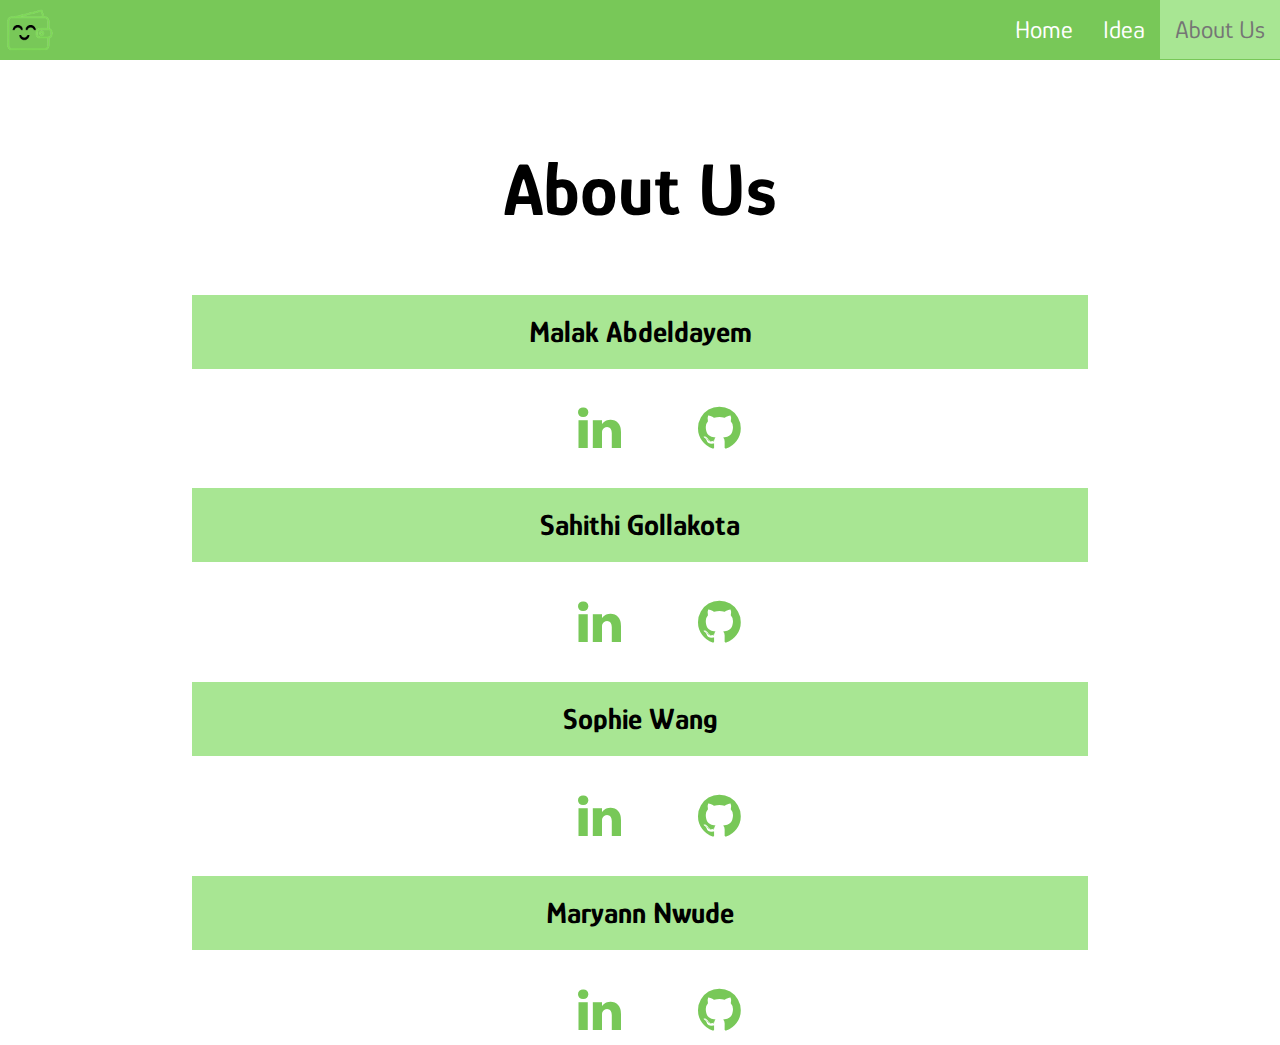
<file: aboutus.html>
<!DOCTYPE html>
<html>
  <head>
    <meta charset="utf-8">
    <meta name="viewport" content="width=device-width">
    <title>Wallee</title>
    <link href="style.css" rel="stylesheet" type="text/css" />
    <link
        href="https://maxcdn.bootstrapcdn.com/font-awesome/4.7.0/css/font-awesome.min.css"
        rel="stylesheet"
        integrity="sha384-wvfXpqpZZVQGK6TAh5PVlGOfQNHSoD2xbE+QkPxCAFlNEevoEH3Sl0sibVcOQVnN"
        crossorigin="anonymous"
      />
  </head>

  <body>
    <div class="nav">
      <a href="index.html"><img src="wallee.png" id="logo"></a>
      <a href="aboutus.html" class="page active">About Us</a>
      <!--<a href="tracker.html" class="page">Tracker</a>-->
      <a href="help.html" class="page">Idea</a>
      <a href="index.html" class="page">Home</a>
    </div>

    <h2>About Us</h2>

    <h2 class="name">Malak Abdeldayem</h2>
      <div class="icons">
        <div class="flex-container">
            <div class="flex">
                <a href="https://www.linkedin.com/in/malak-abdeldayem/" target="_blank">
                <i class="fa fa-linkedin"></i>
                </a>
            </div>
            <div class="flex">
                <a href="https://github.com/malakabdeldayem" target="_blank">
                <i class="fa fa-github"></i>
                </a>
            </div>
        </div>
    </div>
    
    <h2 class="name">Sahithi Gollakota</h2>
      <div class="icons">
        <div class="flex-container">
            <div class="flex">
                <a href="www.linkedin.com/in/sahithig24"" target="_blank">
                <i class="fa fa-linkedin"></i>
                </a>
            </div>
            <div class="flex">
                <a href="https://github.com/sahithig24" target="_blank">
                <i class="fa fa-github"></i>
                </a>
            </div>
        </div>
    </div>
    
    <h2 class="name">Sophie Wang</h2>
      <div class="icons">
        <div class="flex-container">
            <div class="flex">
                <a href="https://www.linkedin.com/in/sophie-wang-a175761b4/" target="_blank">
                <i class="fa fa-linkedin"></i>
                </a>
            </div>
            <div class="flex">
                <a href="https://github.com/swang235" target="_blank">
                <i class="fa fa-github"></i>
                </a>
            </div>
        </div>
    </div>

    <h2 class="name">Maryann Nwude</h2>
     <div class="icons">
        <div class="flex-container">
            <div class="flex">
                <a href="https://www.linkedin.com/in/maryann-nwude/" target="_blank">
                <i class="fa fa-linkedin"></i>
                </a>
            </div>
            <div class="flex">
                <a href="https://github.com/MaryannN" target="_blank">
                <i class="fa fa-github"></i>
                </a>
            </div>
        </div>
    </div>
  
    <script src="script.js"></script>
  </body>
</html>
</file>
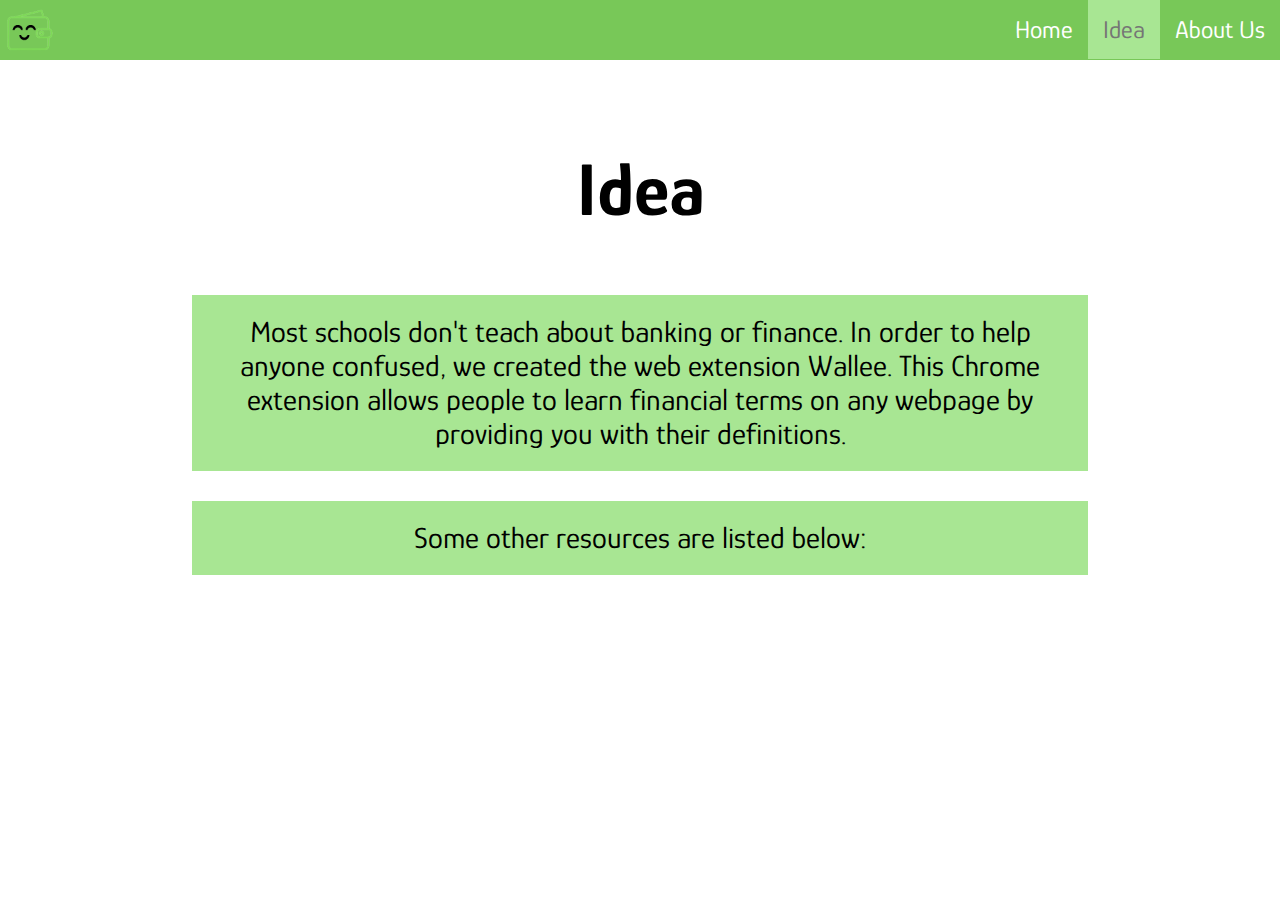
<file: help.html>
<!DOCTYPE html>
<html>
  <head>
    <meta charset="utf-8">
    <meta name="viewport" content="width=device-width">
    <title>Wallee</title>
    <link href="style.css" rel="stylesheet" type="text/css" />
  </head>

  <body>
    <div class="nav">
      <a href="index.html"><img src="wallee.png" id="logo"></a>
      <a href="aboutus.html" class="page">About Us</a>
      <!--<a href="tracker.html" class="page">Tracker</a>-->
      <a href="help.html" class="page active">Idea</a>
      <a href="index.html" class="page">Home</a>
    </div>

    <h2>Idea</h2>

    <h3 class="inspo">
      Most schools don't teach about banking or finance. In order to help anyone confused, we created the web extension Wallee. This Chrome extension allows people to learn financial terms on any webpage by providing you with their definitions.
    </h3>
    <h3 class="inspo">
      Some other resources are listed below:
    </h3>
    <script src="script.js"></script>
  </body>
</html>
</file>
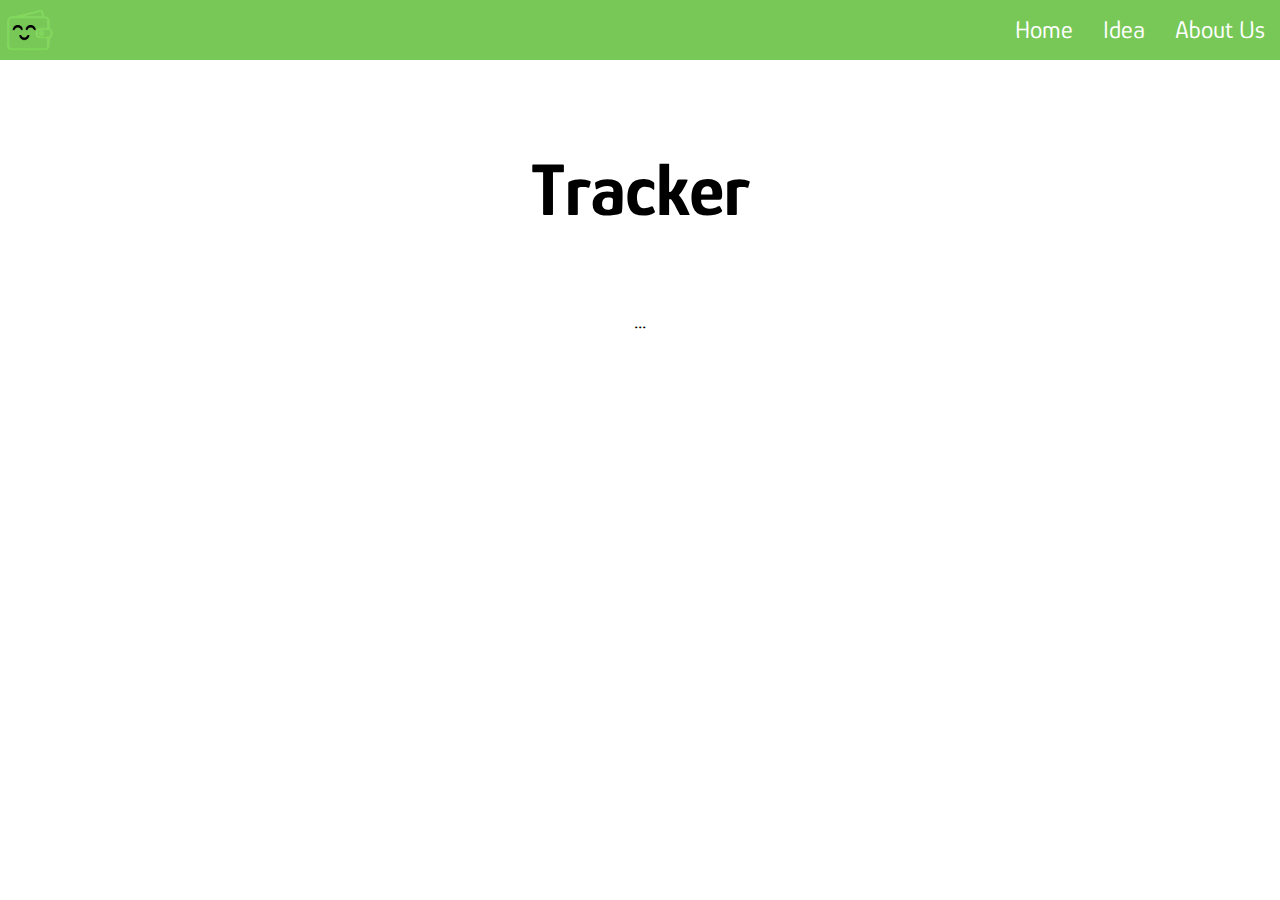
<file: tracker.html>
<!DOCTYPE html>
<html>
  <head>
    <meta charset="utf-8">
    <meta name="viewport" content="width=device-width">
    <title>Wallee</title>
    <link href="style.css" rel="stylesheet" type="text/css" />
  </head>

  <body>
    <div class="nav">
      <a href="index.html"><img src="wallee.png" id="logo"></a>
      <a href="aboutus.html" class="page">About Us</a>
      <!--<a href="tracker.html" class="page active">Tracker</a>-->
      <a href="help.html" class="page">Idea</a>
      <a href="index.html" class="page">Home</a>
    </div>

    <h2>Tracker</h2>
    <!--(idea: like track money and money goals, the user input the goal car the save for a car, and they input how much money they put aside for it, and a little bar goes up until theyve reached their goal)-->
    <p>...</p>
    <script src="script.js"></script>
  </body>
</html>
</file>
<file: style.css>
@import url('https://fonts.googleapis.com/css?family=Glory');
:root{
  --darkgreen: #78c858;
  --lightgreen: #a8e693;
}

body {
    font-family: "Glory";
    font-size: 14px;
    margin: 0;
    overflow: scroll;
}
.nav {
  background-color: var(--darkgreen);
  overflow: hidden;
  width: 100%;
  font-size: 25px;
}
.page{
  float: right;
  color: #ffffff;
  text-align: center;
  padding: 15px;
  text-decoration: none;
  transition: 0.5s
}
.active{
  background-color: var(--lightgreen);
    color: #757575;

}
a{
  text-decoration: none;
}
.nav a:hover {
  background-color: var(--lightgreen);
  color: #757575;
 
}
#logo{
  float: left;
  width: 50px;
  padding: 5px;
}
#homelogo{
  width: 150px;
  position: absolute;
  padding-top: 55px;
  padding-left: 450px;
  float: right;
}
h1{
    padding-top:50px; 
    text-align: center;
    font-size: 100px;
}
h2{
  padding-top: 25px; 
  text-align: center;
  font-size: 75px;
}
h3{
  padding: 10px;
  text-align: center;
  font-size: 30px;
}
p{
  padding: 10px 50px;
  text-align: center;
  font-size: 25px;
}
.name{
  color: black;
  background-color: var(--lightgreen);
  font-size: 30px;
  padding: 20px;
  margin-right: 15%;
  margin-left: 15%;
}
.inspo{
  color: black;
  background-color: var(--lightgreen);
  padding: 20px;
  margin-right: 15%;
  margin-left: 15%;
  font-weight: normal;
}

//About us icons
.icons {
 border-top: 0.5px solid var(--lightgreen);
 height: 50px;
 width: 100%;
 align-items: center;
}

.flex-container {
  display: flex;
  justify-content: center;
  padding: 10px 250px;
  width: 70%;
  }

.flex {
  opacity: 1;
  transition: opacity 0.2s ease-in-out;
  width: 120px;
}

.flex:hover {
 opacity: 0.4;
}

.flex .fa {
  font-size: 50px;
  color: var(--darkgreen);
}

#exclusive{
  margin: auto;
}

/* IMAGES */
#homeimg{
  position: absolute;
  z-index: -1;
  width: 100%;
  margin: 0;
  display: block;
}

.extraimg{
  width: 200px;
  display: block;
  margin-left: auto;
  margin-right: auto;
}
</file>
